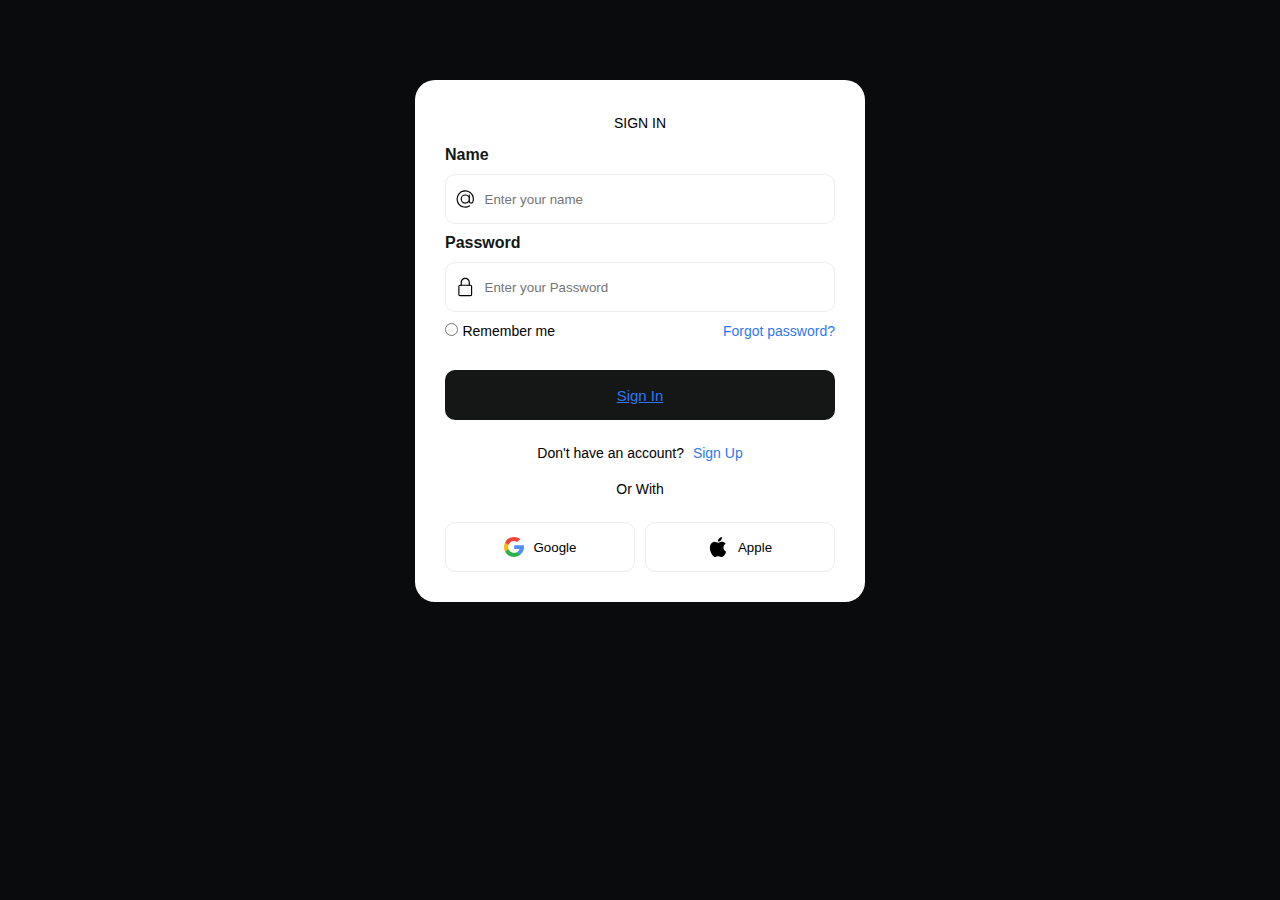
<file: index.html>
<!DOCTYPE html>
<html lang="en">

<head>
    <meta charset="UTF-8">
    <meta name="viewport" content="width=device-width, initial-scale=1.0">
    <link rel="stylesheet" href="User.css">
    <title>Episode_xX</title>
</head>

<body style="background-color: rgb(10, 11, 12);">

    <div class="account">

        <div class="signup">

            <form class="form">
                <p class="p line">SIGN IN</p>
                <div class="flex-column">
                    <label>Name </label>
                </div>
                <div class="inputForm">
                    <svg xmlns="http://www.w3.org/2000/svg" width="20" viewBox="0 0 32 32" height="20">
                        <g data-name="Layer 3" id="Layer_3">
                            <path
                                d="m30.853 13.87a15 15 0 0 0 -29.729 4.082 15.1 15.1 0 0 0 12.876 12.918 15.6 15.6 0 0 0 2.016.13 14.85 14.85 0 0 0 7.715-2.145 1 1 0 1 0 -1.031-1.711 13.007 13.007 0 1 1 5.458-6.529 2.149 2.149 0 0 1 -4.158-.759v-10.856a1 1 0 0 0 -2 0v1.726a8 8 0 1 0 .2 10.325 4.135 4.135 0 0 0 7.83.274 15.2 15.2 0 0 0 .823-7.455zm-14.853 8.13a6 6 0 1 1 6-6 6.006 6.006 0 0 1 -6 6z">
                            </path>
                        </g>
                    </svg>
                    <input placeholder="Enter your name" class="input" type="text">
                </div>

                <div class="flex-column">
                    <label>Password </label>
                </div>
                <div class="inputForm">
                    <svg xmlns="http://www.w3.org/2000/svg" width="20" viewBox="-64 0 512 512" height="20">
                        <path
                            d="m336 512h-288c-26.453125 0-48-21.523438-48-48v-224c0-26.476562 21.546875-48 48-48h288c26.453125 0 48 21.523438 48 48v224c0 26.476562-21.546875 48-48 48zm-288-288c-8.8125 0-16 7.167969-16 16v224c0 8.832031 7.1875 16 16 16h288c8.8125 0 16-7.167969 16-16v-224c0-8.832031-7.1875-16-16-16zm0 0">
                        </path>
                        <path
                            d="m304 224c-8.832031 0-16-7.167969-16-16v-80c0-52.929688-43.070312-96-96-96s-96 43.070312-96 96v80c0 8.832031-7.167969 16-16 16s-16-7.167969-16-16v-80c0-70.59375 57.40625-128 128-128s128 57.40625 128 128v80c0 8.832031-7.167969 16-16 16zm0 0">
                        </path>
                    </svg>
                    <input placeholder="Enter your Password" class="input" type="password">
                </div>

                <div class="flex-row">
                    <div>
                        <input type="radio">
                        <label>Remember me </label>
                    </div>
                    <span class="span">Forgot password?</span>
                </div>
                <button class="button-submit"> <a href="Bank.html"> Sign In</a></button>
                <p class="p">Don't have an account? <span class="span">Sign Up</span>

                </p>
                <p class="p line">Or With</p>

                <div class="flex-row">
                    <button class="btn google">
                        <svg xml:space="preserve" style="enable-background:new 0 0 512 512;" viewBox="0 0 512 512"
                            y="0px" x="0px" xmlns:xlink="http://www.w3.org/1999/xlink"
                            xmlns="http://www.w3.org/2000/svg" id="Layer_1" width="20" version="1.1">
                            <path d="M113.47,309.408L95.648,375.94l-65.139,1.378C11.042,341.211,0,299.9,0,256
        c0-42.451,10.324-82.483,28.624-117.732h0.014l57.992,10.632l25.404,57.644c-5.317,15.501-8.215,32.141-8.215,49.456
        C103.821,274.792,107.225,292.797,113.47,309.408z" style="fill:#FBBB00;"></path>
                            <path d="M507.527,208.176C510.467,223.662,512,239.655,512,256c0,18.328-1.927,36.206-5.598,53.451
        c-12.462,58.683-45.025,109.925-90.134,146.187l-0.014-0.014l-73.044-3.727l-10.338-64.535
        c29.932-17.554,53.324-45.025,65.646-77.911h-136.89V208.176h138.887L507.527,208.176L507.527,208.176z"
                                style="fill:#518EF8;"></path>
                            <path d="M416.253,455.624l0.014,0.014C372.396,490.901,316.666,512,256,512
        c-97.491,0-182.252-54.491-225.491-134.681l82.961-67.91c21.619,57.698,77.278,98.771,142.53,98.771
        c28.047,0,54.323-7.582,76.87-20.818L416.253,455.624z" style="fill:#28B446;"></path>
                            <path d="M419.404,58.936l-82.933,67.896c-23.335-14.586-50.919-23.012-80.471-23.012
        c-66.729,0-123.429,42.957-143.965,102.724l-83.397-68.276h-0.014C71.23,56.123,157.06,0,256,0
        C318.115,0,375.068,22.126,419.404,58.936z" style="fill:#F14336;"></path>

                        </svg>

                        Google

                    </button><button class="btn apple">
                        <svg xml:space="preserve" style="enable-background:new 0 0 22.773 22.773;"
                            viewBox="0 0 22.773 22.773" y="0px" x="0px" xmlns:xlink="http://www.w3.org/1999/xlink"
                            xmlns="http://www.w3.org/2000/svg" id="Capa_1" width="20" height="20" version="1.1">
                            <g>
                                <g>
                                    <path
                                        d="M15.769,0c0.053,0,0.106,0,0.162,0c0.13,1.606-0.483,2.806-1.228,3.675c-0.731,0.863-1.732,1.7-3.351,1.573 c-0.108-1.583,0.506-2.694,1.25-3.561C13.292,0.879,14.557,0.16,15.769,0z">
                                    </path>
                                    <path
                                        d="M20.67,16.716c0,0.016,0,0.03,0,0.045c-0.455,1.378-1.104,2.559-1.896,3.655c-0.723,0.995-1.609,2.334-3.191,2.334 c-1.367,0-2.275-0.879-3.676-0.903c-1.482-0.024-2.297,0.735-3.652,0.926c-0.155,0-0.31,0-0.462,0 c-0.995-0.144-1.798-0.932-2.383-1.642c-1.725-2.098-3.058-4.808-3.306-8.276c0-0.34,0-0.679,0-1.019 c0.105-2.482,1.311-4.5,2.914-5.478c0.846-0.52,2.009-0.963,3.304-0.765c0.555,0.086,1.122,0.276,1.619,0.464 c0.471,0.181,1.06,0.502,1.618,0.485c0.378-0.011,0.754-0.208,1.135-0.347c1.116-0.403,2.21-0.865,3.652-0.648 c1.733,0.262,2.963,1.032,3.723,2.22c-1.466,0.933-2.625,2.339-2.427,4.74C17.818,14.688,19.086,15.964,20.67,16.716z">
                                    </path>
                                </g>
                            </g>
                        </svg>

                        Apple

                    </button>
                </div>
            </form>
        </div>

    </div>

</body>

</html>
</file>
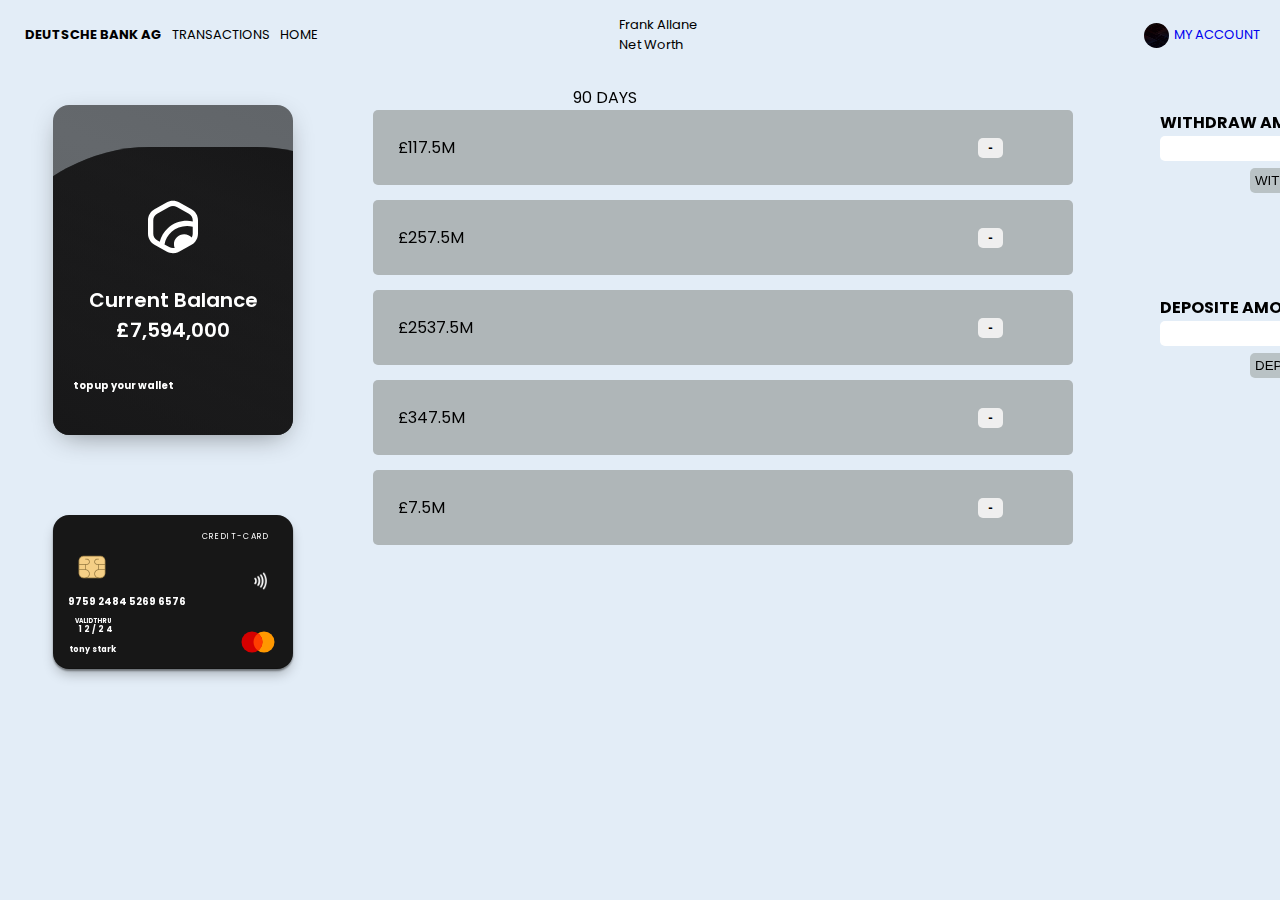
<file: Bank.html>
<!DOCTYPE html>
<html lang="en">

<head>
    <meta charset="UTF-8">
    <meta name="viewport" content="width=device-width, initial-scale=1.0">
    <link rel="stylesheet" href="styles.css">
    <title>Document</title>
</head>

<body>

    <div class="navbar">
        <div class="nav-left">
            <ul>
                <li style="font-weight: 700;">DEUTSCHE BANK AG</li>
                <li>TRANSACTIONS</li>
                <li>HOME</li>
            </ul>
        </div>

        <div class="nav-centre">
            <p>Frank Allane</p>
            <p>Net Worth</p>
        </div>

        <div class="nav-right">
            <img class="user" src="Screenshot_20240721-093302.jpg" alt="">
            <p><a style="text-decoration: none; color: blacks;" href="index.html">MY ACCOUNT</a></p>
        </div>
    </div>


    <div class="dashboard">

        <div class="transactions">
            <div class="wallet">


                <div class="e-card playing">
                    <div class="image"></div>

                    <div class="wave"></div>
                    <div class="wave"></div>
                    <div class="wave"></div>


                    <div class="infotop">

                        <svg xmlns="http://www.w3.org/2000/svg" fill="none" viewBox="0 0 24 24" class="icon">
                            <path fill="currentColor" d="M19.4133 4.89862L14.5863 2.17544C12.9911 1.27485 11.0089 1.27485 9.41368 2.17544L4.58674
  4.89862C2.99153 5.7992 2 7.47596 2 9.2763V14.7235C2 16.5238 2.99153 18.2014 4.58674 19.1012L9.41368
  21.8252C10.2079 22.2734 11.105 22.5 12.0046 22.5C12.6952 22.5 13.3874 22.3657 14.0349 22.0954C14.2204
  22.018 14.4059 21.9273 14.5872 21.8252L19.4141 19.1012C19.9765 18.7831 20.4655 18.3728 20.8651
  17.8825C21.597 16.9894 22 15.8671 22 14.7243V9.27713C22 7.47678 21.0085 5.7992 19.4133 4.89862ZM4.10784
  14.7235V9.2763C4.10784 8.20928 4.6955 7.21559 5.64066 6.68166L10.4676 3.95848C10.9398 3.69152 11.4701
  3.55804 11.9996 3.55804C12.5291 3.55804 13.0594 3.69152 13.5324 3.95848L18.3593 6.68166C19.3045 7.21476
  19.8922 8.20928 19.8922 9.2763V9.75997C19.1426 9.60836 18.377 9.53091 17.6022 9.53091C14.7929 9.53091
  12.1041 10.5501 10.0309 12.3999C8.36735 13.8847 7.21142 15.8012 6.68783 17.9081L5.63981 17.3165C4.69466
  16.7834 4.10699 15.7897 4.10699 14.7235H4.10784ZM10.4676 20.0413L8.60933 18.9924C8.94996 17.0479 9.94402
  15.2665 11.4515 13.921C13.1353 12.4181 15.3198 11.5908 17.6022 11.5908C18.3804 11.5908 19.1477 11.6864
  19.8922 11.8742V14.7235C19.8922 15.2278 19.7589 15.7254 19.5119 16.1662C18.7615 15.3596 17.6806 14.8528
   16.4783 14.8528C14.2136 14.8528 12.3781 16.6466 12.3781 18.8598C12.3781 19.3937 12.4861 19.9021 12.68
   20.3676C11.9347 20.5316 11.1396 20.4203 10.4684 20.0413H10.4676Z"></path>
                        </svg><br>
                        Current Balance
                        <p id="cBalance">£7,594,000</p>
                        <br>
                        <div class="name">Topup your wallet</div>
                    </div>
                </div>

            </div>

            <div class="transH">

                <div>

                    <div class="flip-card">
                        <div class="flip-card-inner">
                            <div class="flip-card-front">
                                <p class="heading_8264">CREDIT-CARD</p>
                                <svg class="logo" xmlns="http://www.w3.org/2000/svg" x="0px" y="0px" width="36"
                                    height="36" viewBox="0 0 48 48">
                                    <path fill="#ff9800" d="M32 10A14 14 0 1 0 32 38A14 14 0 1 0 32 10Z"></path>
                                    <path fill="#d50000" d="M16 10A14 14 0 1 0 16 38A14 14 0 1 0 16 10Z"></path>
                                    <path fill="#ff3d00"
                                        d="M18,24c0,4.755,2.376,8.95,6,11.48c3.624-2.53,6-6.725,6-11.48s-2.376-8.95-6-11.48 C20.376,15.05,18,19.245,18,24z">
                                    </path>
                                </svg>
                                <svg version="1.1" class="chip" id="Layer_1" xmlns="http://www.w3.org/2000/svg"
                                    xmlns:xlink="http://www.w3.org/1999/xlink" x="0px" y="0px" width="30px"
                                    height="30px" viewBox="0 0 50 50" xml:space="preserve">
                                    <image id="image0" width="50" height="50" x="0" y="0" href="[data-uri]"></image>
                                </svg>
                                <svg version="1.1" class="contactless" id="Layer_1" xmlns="http://www.w3.org/2000/svg"
                                    xmlns:xlink="http://www.w3.org/1999/xlink" x="0px" y="0px" width="20px"
                                    height="20px" viewBox="0 0 50 50" xml:space="preserve">
                                    <image id="image0" width="50" height="50" x="0" y="0" href="[data-uri]"></image>
                                </svg>
                                <p class="number">9759 2484 5269 6576</p>
                                <p class="valid_thru">VALID THRU</p>
                                <p class="date_8264">1 2 / 2 4</p>
                                <p class="name">TONY STARK</p>
                            </div>
                            <div class="flip-card-back">
                                <div class="strip"></div>
                                <div class="mstrip"></div>
                                <div class="sstrip">
                                    <p class="code">****</p>
                                </div>
                            </div>
                        </div>
                    </div>
                </div>

            </div>
        </div>



        <div class="details">

            <div class="card">
                <div class="trans-history">
                    <p class="t-history">90 DAYS</p>
                </div>

                <div class="figures">

                    <ol id="history">
                        <li id="hItem1">
                            <p>£117.5M </p>
                            <button class="btn">-</button>
                        </li>
                        <li>
                            <p>£257.5M </p>
                            <button class="btn">-</button>
                        </li>
                        <li>
                            <p>£2537.5M </p>
                            <button class="btn">-</button>
                        </li>
                        <li>
                            <p>£347.5M </p>
                            <button class="btn">-</button>
                        </li>
                        <li>
                            <p>£7.5M </p>
                            <button class="btn">-</button>
                        </li>
                    </ol>       
                </div>
            </div>

        </div>

        <div class="withdrawal-form"> 
            <label for="withdrawal-form">WITHDRAW AMOUNT</label>
            <br>
            <input id="withdraw" type="text">
            <br>
            <button id="cashout">WITHDRAW</button>
        </div>
       
        <div class="withdrawal-form2"> 
            <label for="withdrawal-form">DEPOSITE AMOUNT</label>
            <br>
            <input id="" "text">
            <br>
            <button type="submit">DEPOSITE</button>
        </div>
            
        </div>

    </div>


<script src="script.js"></script>
</body>
</html>
</file>
<file: User.css>
*{
    padding: 0;
    margin: 0;
    box-sizing: border-box;
    list-style: none;
    scroll-behavior: smooth;
}

.signup{
   display: flex;
   align-items: center;
   justify-content: center;
   padding-top: 80px;
}

.form {
    display: flex;
    flex-direction: column;
    gap: 10px;
    background-color: #ffffff;
    padding: 30px;
    width: 450px;
    border-radius: 20px;
    font-family: -apple-system, BlinkMacSystemFont, 'Segoe UI', Roboto, Oxygen, Ubuntu, Cantarell, 'Open Sans', 'Helvetica Neue', sans-serif;
  }
  
  ::placeholder {
    font-family: -apple-system, BlinkMacSystemFont, 'Segoe UI', Roboto, Oxygen, Ubuntu, Cantarell, 'Open Sans', 'Helvetica Neue', sans-serif;
  }
  
  .form button {
    align-self: flex-end;
  }
  
  .flex-column > label {
    color: #151717;
    font-weight: 600;
  }
  
  .inputForm {
    border: 1.5px solid #ecedec;
    border-radius: 10px;
    height: 50px;
    display: flex;
    align-items: center;
    padding-left: 10px;
    transition: 0.2s ease-in-out;
  }
  
  .input {
    margin-left: 10px;
    border-radius: 10px;
    border: none;
    width: 100%;
    height: 100%;
  }
  
  .input:focus {
    outline: none;
  }
  
  .inputForm:focus-within {
    border: 1.5px solid #2d79f3;
  }
  
  .flex-row {
    display: flex;
    flex-direction: row;
    align-items: center;
    gap: 10px;
    justify-content: space-between;
  }
  
  .flex-row > div > label {
    font-size: 14px;
    color: black;
    font-weight: 400;
  }
  
  .span {
    font-size: 14px;
    margin-left: 5px;
    color: #2d79f3;
    font-weight: 500;
    cursor: pointer;
  }
  
  .button-submit {
    margin: 20px 0 10px 0;
    background-color: #151717;
    border: none;
    color: white;
    font-size: 15px;
    font-weight: 500;
    border-radius: 10px;
    height: 50px;
    width: 100%;
    cursor: pointer;
  }

  .button-submit a{
    text-decoration: underline;
    color: #2d79f3;
  }
  
  .p {
    text-align: center;
    color: black;
    font-size: 14px;
    margin: 5px 0;
  }
  
  .btn {
    margin-top: 10px;
    width: 100%;
    height: 50px;
    border-radius: 10px;
    display: flex;
    justify-content: center;
    align-items: center;
    font-weight: 500;
    gap: 10px;
    border: 1px solid #ededef;
    background-color: white;
    cursor: pointer;
    transition: 0.2s ease-in-out;
  }
  
  .btn:hover {
    border: 1px solid #2d79f3;
    ;
  }
</file>
<file: styles.css>
@import url('https://fonts.googleapis.com/css2?family=Poppins:wght@100;200;300;400;500;600;700;800&display=swap');

*{
    padding: 0;
    margin: 0;
    box-sizing: border-box;
    list-style: none;
    scroll-behavior: smooth;
}

body{
    font-family: 'Poppins', sans-serif;
    background: #e3edf7;
    overflow-x: hidden;
}


.navbar{
        padding: 5px;
        margin-top: 10px;
        display: flex;
        align-items: center;
        justify-content: space-between;
        font-size: 13px;
}

.nav-left ul{
    margin-left: 15px;
    display: flex;
}

.nav-left li{
    margin: 5px;
}

.nav-centre{
    margin-right: 150px;
}
.nav-right{
    margin-right: 15px;
    display: flex;
    align-items: center;
    justify-content: space-between;
    
}

.nav-right .user{
    width: 25px;
    height: 25px;
    border-radius: 50%;
    margin-right: 5px;
}

.e-card {
    margin: 80px auto;
    background: transparent;
    box-shadow: 0px 8px 28px -9px rgba(0,0,0,0.45);
    position: relative;
    width: 240px;
    height: 330px;
    border-radius: 16px;
    overflow: hidden;
  }
  
  .wave {
    position: absolute;
    width: 540px;
    height: 700px;
    opacity: 0.6;
    left: 0;
    top: 0;
    margin-left: -50%;
    margin-top: -70%;
    background: linear-gradient(744deg,#000000,#0f0f0f 60%,#000000);
  }
  
  .icon {
    width: 3em;
    margin-top: -1em;
    padding-bottom: 1em;
  }
  
  .infotop {
    text-align: center;
    font-size: 20px;
    position: absolute;
    top: 5.6em;
    left: 0;
    right: 0;
    color: rgb(255, 255, 255);
    font-weight: 600;
  }
  
  .name {
    font-size: 14px;
    font-weight: 100;
    position: relative;
    top: 1em;
    text-transform: lowercase;
  }
  
  .wave:nth-child(2),
  .wave:nth-child(3) {
    top: 210px;
  }
  
  .playing .wave {
    border-radius: 40%;
    animation: wave 3000ms infinite linear;
  }
  
  .wave {
    border-radius: 40%;
    animation: wave 55s infinite linear;
  }
  
  .playing .wave:nth-child(2) {
    animation-duration: 4000ms;
  }
  
  .wave:nth-child(2) {
    animation-duration: 50s;
  }
  
  .playing .wave:nth-child(3) {
    animation-duration: 5000ms;
  }
  
  .wave:nth-child(3) {
    animation-duration: 45s;
  }
  
  @keyframes wave {
    0% {
      transform: rotate(0deg);
    }
  
    100% {
      transform: rotate(360deg);
    }
  }

 
.flip-card {
    background-color: transparent;
    width: 240px;
    height: 154px;
    perspective: 1000px;
    color: white;
  }
  
  .heading_8264 {
    position: absolute;
    letter-spacing: .2em;
    font-size: 0.5em;
    top: 2em;
    left: 18.6em;
  }
  
  .logo {
    position: absolute;
    top: 6.8em;
    left: 11.7em;
  }
  
  .chip {
    position: absolute;
    top: 2.3em;
    left: 1.5em;
  }
  
  .contactless {
    position: absolute;
    top: 3.5em;
    left: 12.4em;
  }
  
  .number {
    position: absolute;
    font-weight: bold;
    font-size: .6em;
    top: 8.3em;
    left: 1.6em;
  }
  
  .valid_thru {
    position: absolute;
    font-weight: bold;
    top: 635.8em;
    font-size: .01em;
    left: 140.3em;
  }
  
  .date_8264 {
    position: absolute;
    font-weight: bold;
    font-size: 0.5em;
    top: 13.6em;
    left: 3.2em;
  }
  
  .name {
    position: absolute;
    font-weight: bold;
    font-size: 0.5em;
    top: 16.1em;
    left: 2em;
  }
  
  .strip {
    position: absolute;
    background-color: black;
    width: 15em;
    height: 1.5em;
    top: 2.4em;
    background: repeating-linear-gradient(
      45deg,
      #303030,
      #303030 10px,
      #202020 10px,
      #202020 20px
    );
  }
  
  .mstrip {
    position: absolute;
    background-color: rgb(255, 255, 255);
    width: 8em;
    height: 0.8em;
    top: 5em;
    left: .8em;
    border-radius: 2.5px;
  }
  
  .sstrip {
    position: absolute;
    background-color: rgb(255, 255, 255);
    width: 4.1em;
    height: 0.8em;
    top: 5em;
    left: 10em;
    border-radius: 2.5px;
  }
  
  .code {
    font-weight: bold;
    text-align: center;
    margin: .2em;
    color: black;
  }
  
  .flip-card-inner {
    position: relative;
    width: 100%;
    height: 100%;
    text-align: center;
    transition: transform 0.8s;
    transform-style: preserve-3d;
  }
  
  .flip-card:hover .flip-card-inner {
    transform: rotateY(180deg);
  }
  
  .flip-card-front, .flip-card-back {
    box-shadow: 0 8px 14px 0 rgba(0,0,0,0.2);
    position: absolute;
    display: flex;
    flex-direction: column;
    justify-content: center;
    width: 100%;
    height: 100%;
    -webkit-backface-visibility: hidden;
    backface-visibility: hidden;
    border-radius: 1rem;
  }
  
  .flip-card-front {
    box-shadow: rgba(0, 0, 0, 0.4) 0px 2px 2px, rgba(0, 0, 0, 0.3) 0px 7px 13px -3px, rgba(0, 0, 0, 0.2) 0px -1px 0px inset;
    background-color: #171717;
  }
  
  .flip-card-back {
    box-shadow: rgba(0, 0, 0, 0.4) 0px 2px 2px, rgba(0, 0, 0, 0.3) 0px 7px 13px -3px, rgba(0, 0, 0, 0.2) 0px -1px 0px inset;
    background-color: #171717;
    transform: rotateY(180deg);
  }
  
  /* this part is for the transaction history*/
  .transactions{
    position: fixed;
  }

  .wallet{
    margin-left: 53px;
  }

  .e-card{
    margin-top: 45px;
  }

  .transH{
    margin-left: 53px;
  }

.details{
    margin-left: 323px;
    position: fixed;
    margin-top: 25px;
}

.t-history{
    display: flex;
    align-items: center;
    justify-content: space-between;
    margin-left: 250px;
}

.figures{
  margin-left: 50px;
}

.figures ul{
  margin-left: 15px;
  display: block;
}

.figures li{
  margin-bottom: 15px;
  background-color: #afb6b8;
  border-radius: 5px;
  padding: 25px;
  border: none;
  width: 700px;
  display: flex;
  align-items: center;
}

.figures button{
  width: 25px;
  height: 20px;
  border: none;
  border-radius: 5px;
  margin-left: 580px;
  position: fixed;
  font-weight: 800;
}

.figures button:hover{
  background-color: rgb(20, 185, 185);
}

.withdrawal-form{
  display: block;
  margin-left: 1160px;
  margin-top: 50px;
  position: fixed;
  font-weight: 700;
}

.withdrawal-form input{
  background-color: white;
  border: none;
  border-radius: 5px;
  padding: 5px;
}

.withdrawal-form input:focus {
  outline: none;
}

.withdrawal-form input:focus-within {
  border: 1.5px solid #2d79f3;
}

.withdrawal-form button{
  padding: 5px;
  margin-top: 7px;
  background-color: rgba(169, 179, 179, 0.733);
  border: none;
  border-radius: 5px;
  margin-left: 90px;
}

.withdrawal-form2{
  display: block;
  margin-left: 1160px;
  margin-top: 235px;
  position: fixed;
  font-weight: 700;
}


.withdrawal-form2 input:focus {
  outline: none;
}

.withdrawal-form2 input:focus-within {
  border: 1.5px solid #2d79f3;
}

.withdrawal-form2 button{
  padding: 5px;
  margin-top: 7px;
  background-color: rgba(169, 179, 179, 0.733);
  border: none;
  border-radius: 5px;
  margin-left: 90px;
}

.withdrawal-form2 input{
  background-color: white;
  border: none;
  border-radius: 5px;
  padding: 5px;
}
</file>
